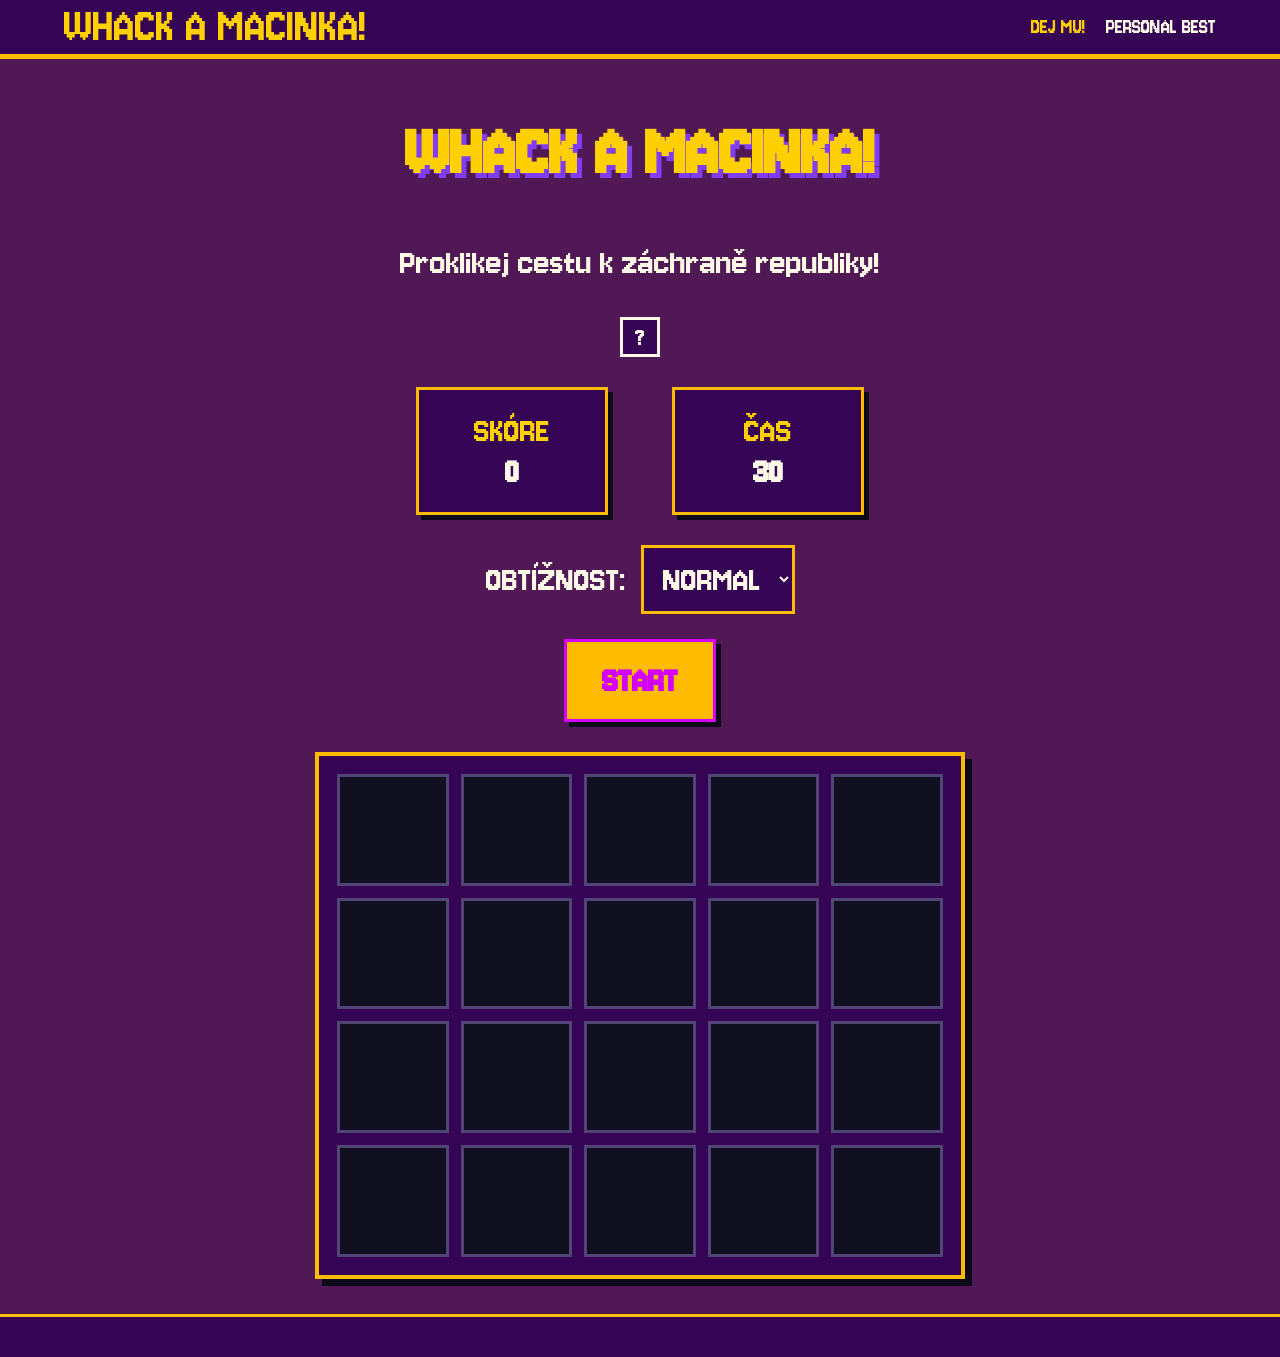
<file: index.html>
<!DOCTYPE html>
<html lang="cs">

<head>
    <meta charset="UTF-8">
    <meta name="viewport" content="width=device-width, initial-scale=1.0">

    <title>WHACK A MACINKA!</title>

    <link rel="stylesheet" href="style.css">

    <script src="game.js" defer></script>
</head>

<body>

    <header class="navbar">

        <a href="index.html" class="logo">
            WHACK A MACINKA!
        </a>

        <nav>
            <a href="index.html" class="active">DEJ MU!</a>
            <a href="skore.html">PERSONAL BEST</a>
        </nav>

    </header>

    <main class="game-container">

        <h1>WHACK A MACINKA!</h1>

        <p class="description">
            Proklikej cestu k záchraně republiky!
        </p>

        <button id="pravidla-button" aria-label="Zobrazit_pravidla">
            ?
        </button>

        <div id="pravidla-window" class="pravidla-window hidden">

            <h2>PRAVIDLA HRY</h2>

            <p>Macinka: +100 bodů</p>
            <p>Babiš: +400 bodů</p>
            <p>Schillerová: -500 bodů</p>

        </div>

        <section class="game-info">

            <div class="info-box">
                <span>SKÓRE</span>
                <strong id="score">0</strong>
            </div>

            <div class="info-box">
                <span>ČAS</span>
                <strong id="time">30</strong>
            </div>

        </section>

        <div class="difficulty">
            <label for="difficulty">OBTÍŽNOST:</label>

            <select id="difficulty">
                <option value="easy">EASY</option>
                <option value="normal" selected>NORMAL</option>
                <option value="hard">HARD</option>
            </select>
        </div>

        <button id="start">
            <b>START</b>
        </button>

        <section class="game-board" id="game-board">

        </section>

    </main>

    <footer>
    </footer>

</body>

</html>
</file>
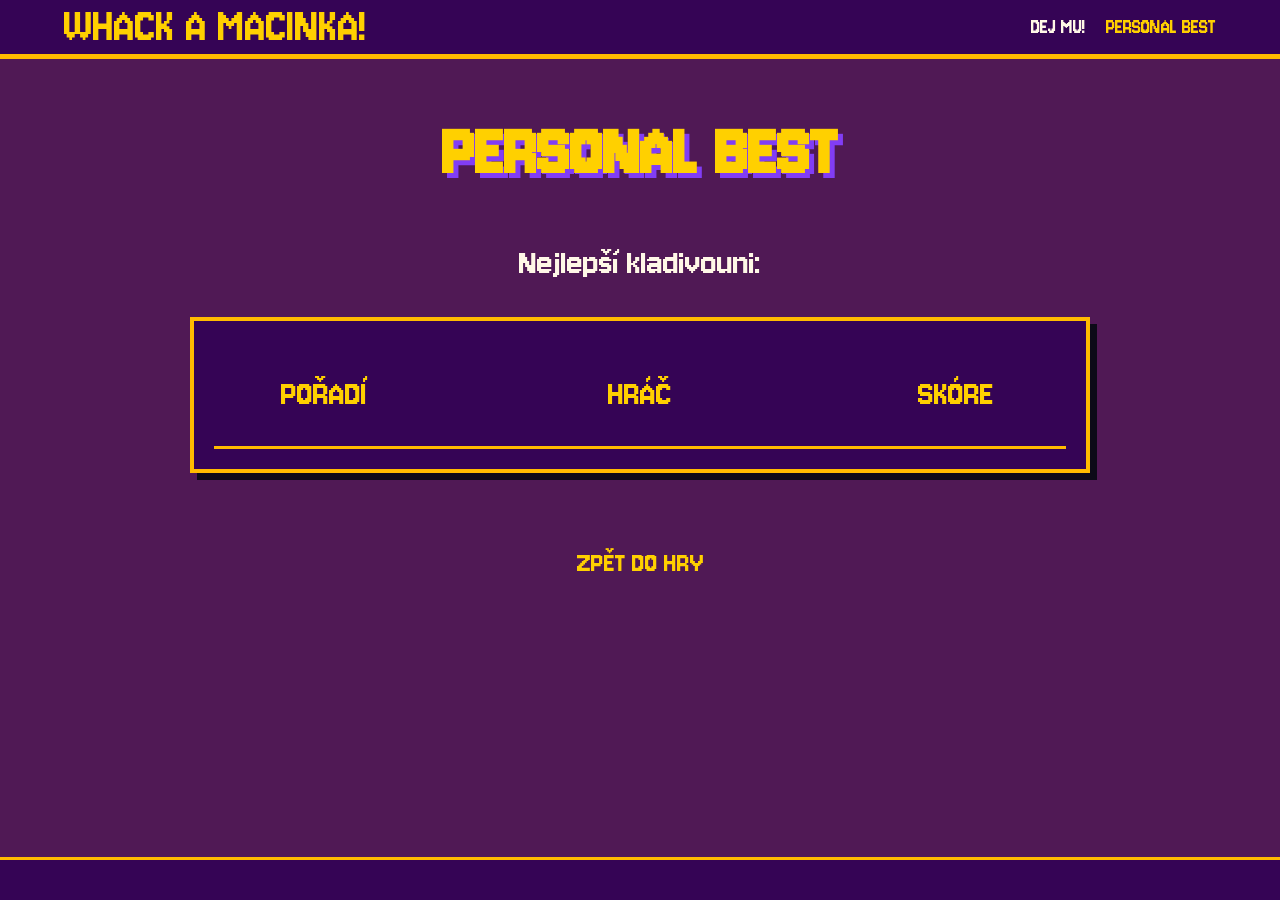
<file: skore.html>
<!DOCTYPE html>
<html lang="cs">

<head>
    <meta charset="UTF-8">
    <meta name="viewport" content="width=device-width, initial-scale=1.0">

    <title>TOP SCORE | WHACK A MACINKA!</title>

    <link rel="stylesheet" href="style.css">
    <script src="skore.js" defer></script>
</head>

<body>

    <header class="navbar">

        <a href="index.html" class="logo">
            WHACK A MACINKA!
        </a>

        <nav>
            <a href="index.html">DEJ MU!</a>
            <a href="skore.html" class="active">PERSONAL BEST</a>
        </nav>

    </header>


    <main class="score-container">

        <h1>PERSONAL BEST</h1>

        <p class="description">
            Nejlepší kladivouni:
        </p>

        <section class="leaderboard">

            <div class="leaderboard-header">
                <span>POŘADÍ</span>
                <span>HRÁČ</span>
                <span>SKÓRE</span>
            </div>

            <div id="score-list">

            </div>

        </section>

        <a href="index.html" class="back">
            ZPĚT DO HRY
        </a>

    </main>


    <footer>
    </footer>

</body>

</html>
</file>
<file: style.css>
@import url('https://fonts.googleapis.com/css2?family=Jersey+10&display=swap');

:root {
    --background: #501955;
    --panel: #350455;
    --skororange: #ffbb00;
    --yellow: #ffd000;
    --white: #fff8e7;
    --red: #ff1934;
}

* {
    box-sizing: border-box;
}

body {
    margin: 0;
    min-height: 100vh;
    background-color: var(--background);
    color: var(--white);
    font-family: 'Jersey 10', monospace;
    display: flex;
    flex-direction: column;
    image-rendering: pixelated;
}

.navbar {
    display: flex;
    justify-content: space-between;
    align-items: center;
    gap: 20px;
    padding: 2px 5%;
    background-color: var(--panel);
    border-bottom: 5px solid var(--skororange);
}

.logo {
    color: var(--yellow);
    text-decoration: none;
    font-size: 50px;
    line-height: 1;
}

nav {
    display: flex;
    gap: 20px;
}

nav a {
    color: var(--white);
    text-decoration: none;
    font-size: 22px;
    line-height: 1.5;
}

nav a:hover,
nav a.active {
    color: var(--yellow);
}

.game-container,
.score-container {
    width: min(900px, 92%);
    margin: 5px auto;
    text-align: center;
    flex: 1;
}

h1 {
    color: var(--yellow);
    font-size: clamp(30px, 6vw, 80px);
    line-height: 1;
    text-shadow: 5px 5px #813df5;
}

.description {
    font-size: clamp(15px, 3vw, 40px);
    line-height: 1;
    margin: 25px auto 35px;
}

.game-info {
    display: flex;
    justify-content: center;
    gap: clamp(10px, 5vw, 80px);
    margin: 30px 0;
}

.info-box {
    width: clamp(100px, 15vw, 200px);
    padding: clamp(10px, 2vw, 20px);
    background-color: var(--panel);
    border: 3px solid var(--skororange);
    box-shadow: 5px 5px 0 #0c0a18;
}

.info-box span {
    display: block;
    color: var(--yellow);
    font-size: clamp(15px, 3vw, 40px);

}

.info-box strong {
    font-size: clamp(15px, 3vw, 40px);
}

#start {
    padding: 18px 35px;
    border: 3px solid rgb(212, 0, 255);
    background-color: var(--skororange);
    color: rgb(212, 0, 255);
    font-family: inherit;
    font-size: clamp(15px, 3vw, 40px);
    cursor: pointer;
    box-shadow: 5px 5px 0 #0c0a18;
}

#start:hover {
    background-color: #ffcc6d;
    border: 3px solid rgb(255, 255, 255);
    color: rgb(255, 255, 255);
}

#start:active {
    transform: translate(2px, 2px);
    box-shadow: 2px 2px 0 #0c0a18;
}

#pravidla-button {
    width: 40px;
    height: 40px;
    border: 3px solid var(--white);
    background-color: var(--panel);
    color: var(--white);
    font-family: inherit;
    font-size: 28px;
    cursor: pointer;
}

.pravidla-window {
    width: clamp(250px, 80vw, 400px);
    margin: 10px auto;
    padding: 15px;
    border: 3px solid var(--white);
    background-color: var(--panel);
    color: var(--white);
    font-size: clamp(15px, 3vw, 30px);
    box-shadow: 5px 5px 0 #0c0a18;
}

.hidden {
    display: none;
}

.difficulty {
    margin: 25px auto;
    display: flex;
    justify-content: center;
    align-items: center;
    gap: 15px;
    font-size: clamp(15px, 3vw, 40px);
}

#difficulty {
    padding: 10px 15px;
    background-color: var(--panel);
    color: var(--white);
    border: 3px solid var(--skororange);
    font-family: inherit;
    font-size: inherit;
    cursor: pointer;
}

.game-board {
    display: grid;
    grid-template-columns: repeat(5, minmax(0, 1fr));
    gap: 12px;
    max-width: 650px;
    margin: 30px auto;
    padding: 18px;
    background-color: var(--panel);
    border: 4px solid var(--skororange);
    box-shadow: 7px 7px 0 #0c0a18;
}

.hole {
    position: relative;
    aspect-ratio: 1;
    display: flex;
    justify-content: center;
    align-items: center;
    overflow: hidden;
    background-color: #111020;
    border: 3px solid #514578;
}

.hole img {
    width: 130%;
    height: 130%;
    object-fit: contain;
    image-rendering: pixelated;
}

.points {
    position: absolute;
    top: 50%;
    left: 50%;
    transform: translate(-50%, -50%);
    font-size: clamp(15px, 3vw, 40px);
}

.points.positive {
    color: var(--white);
}

.points.bonus {
    color: var(--yellow);
}

.points.negative {
    color: var(--red);
}

.leaderboard {
    margin: 35px auto;
    padding: 20px;
    background-color: var(--panel);
    border: 4px solid var(--skororange);
    box-shadow: 7px 7px 0 #0c0a18;
}

.leaderboard-header,
.score-row {
    display: grid;
    grid-template-columns: 1fr 2fr 1fr;
    gap: 10px;
    align-items: center;
    padding: 18px 8px;
    font-size: clamp(12px, 3vw, 40px);
    line-height: 1.8;
}

.leaderboard-header {
    color: var(--yellow);
    border-bottom: 3px solid var(--skororange);
}

.score-row {
    border-bottom: 1px solid #514578;
}

.score-row:last-child {
    border-bottom: none;
}

.back {
    display: inline-block;
    margin: 25px;
    color: var(--yellow);
    text-decoration: none;
    font-size: clamp(12px, 3vw, 30px);
    line-height: 2;
}

.back:hover {
    color: white;
}

footer {
    padding: 20px;
    margin-top: auto;
    background-color: var(--panel);
    border-top: 3px solid var(--skororange);
    text-align: center;
    font-size: 8px;
    line-height: 2;
}

/* Zobrazení na menších obrazovkách */
@media (max-width: 600px) {
    .navbar {
        flex-direction: column;
        text-align: center;
    }

    nav {
        justify-content: center;
        flex-wrap: wrap;
    }

    .game-container,
    .score-container {
        margin: 25px auto;
    }

    .game-board {
        gap: 6px;
        padding: 8px;
    }

    .info-box {
        min-width: 0;
        padding: 14px 10px;
    }

    .leaderboard {
        padding: 8px;
    }

    .leaderboard-header,
    .score-row {
        padding: 12px 3px;
    }
}
</file>
